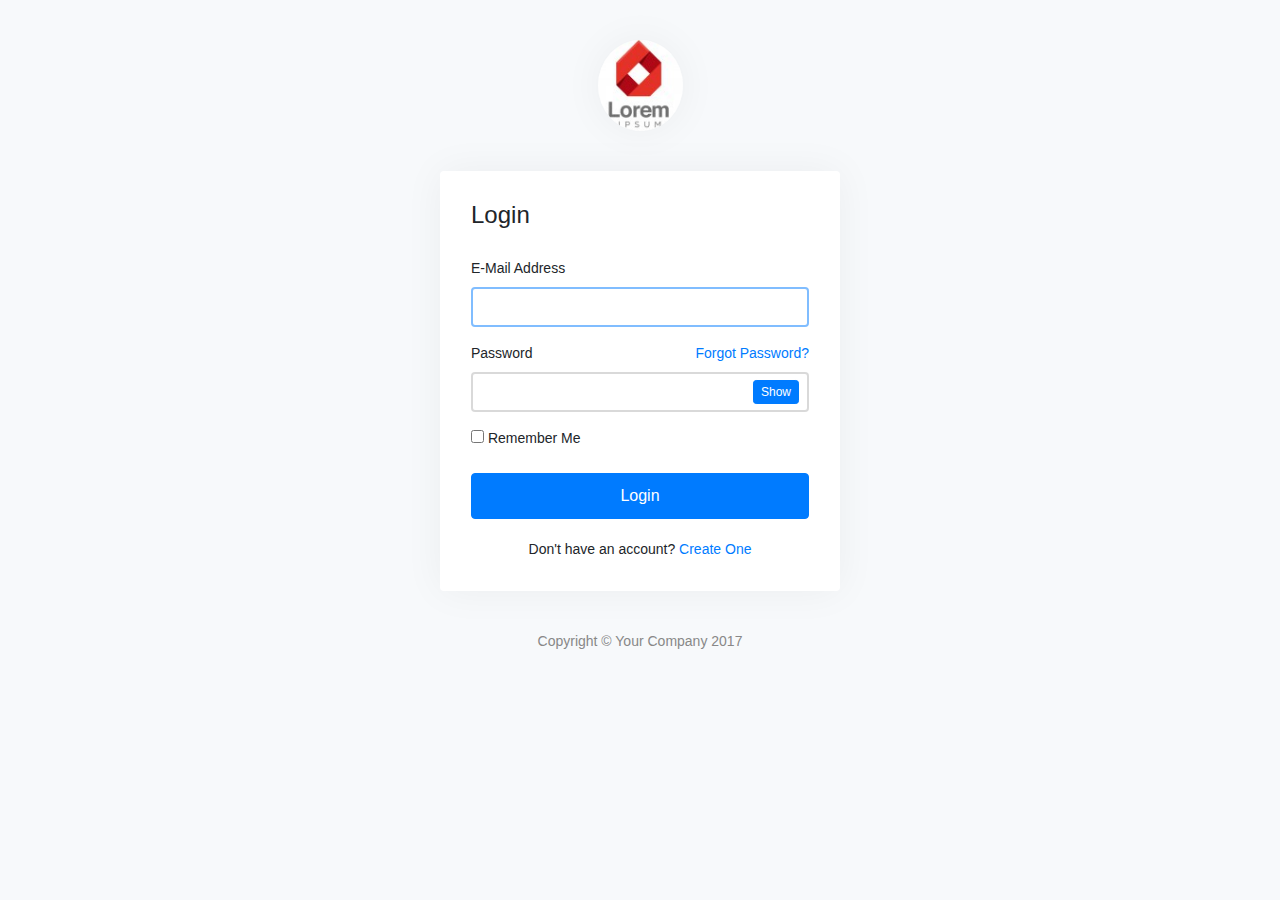
<file: index.html>
﻿<!DOCTYPE html>
<html>
<head>
	<meta charset="utf-8">
	<title>Login - Appointment Booking</title>
	<link rel="stylesheet" type="text/css" href="bootstrap/css/bootstrap.min.css">
	<link rel="stylesheet" type="text/css" href="css/my-login.css">
</head>
<body class="my-login-page">
	<section class="h-100">
		<div class="container h-100">
			<div class="row justify-content-md-center h-100">
				<div class="card-wrapper">
					<div class="brand">
						<img src="img/logo.jpg">
					</div>
					<div class="card fat">
						<div class="card-body">
							<h4 class="card-title">Login</h4>
							<form method="POST">
							 
								<div class="form-group">
									<label for="email">E-Mail Address</label>

									<input id="email" type="email" class="form-control" name="email" value="" required autofocus>
								</div>

								<div class="form-group">
									<label for="password">Password
										<a href="forgot.html" class="float-right">
											Forgot Password?
										</a>
									</label>
									<input id="password" type="password" class="form-control" name="password" required data-eye>
								</div>

								<div class="form-group">
									<label>
										<input type="checkbox" name="remember"> Remember Me
									</label>
								</div>

								<div class="form-group no-margin">
									<button type="button" id="login-btn" class="btn btn-primary btn-block">
										Login
									</button>
								</div>
								<div class="margin-top20 text-center">
									Don't have an account? <a href="register.html">Create One</a>
								</div>
							</form>
						</div>
					</div>
					<div class="footer">
						Copyright &copy; Your Company 2017
					</div>
				</div>
			</div>
		</div>
	</section>

	<script src="js/jquery.min.js"></script>
	<script src="bootstrap/js/bootstrap.min.js"></script>
	<script src="js/my-login.js"></script>
</body>
</html>
</file>
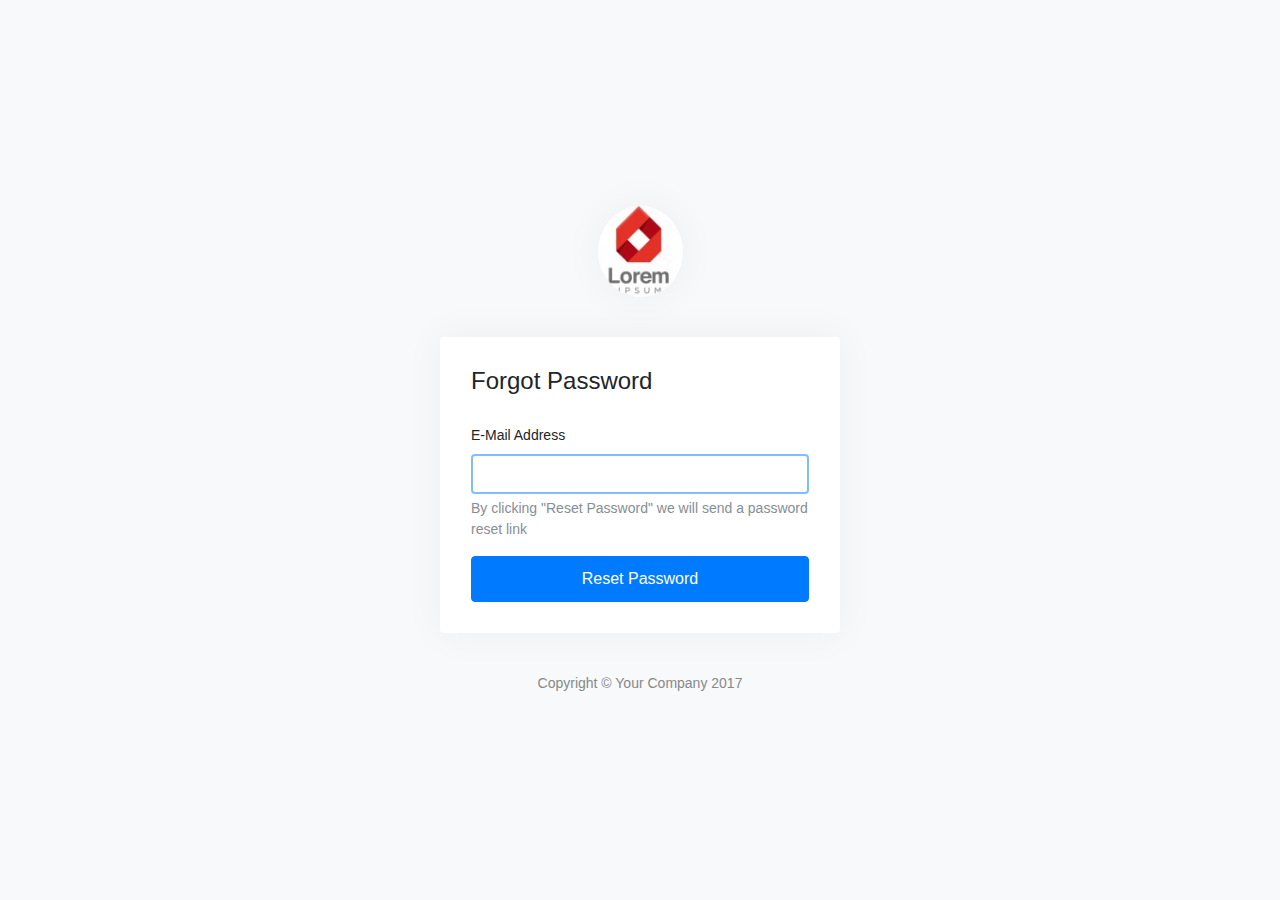
<file: forgot.html>
﻿<!DOCTYPE html>
<html>
<head>
	<meta charset="utf-8">
	
	<title> Bootstrap 4 forget password page Snippet</title>
	<link rel="stylesheet" type="text/css" href="bootstrap/css/bootstrap.min.css">
	<link rel="stylesheet" type="text/css" href="css/my-login.css">
</head>
<body class="my-login-page">
	<section class="h-100">
		<div class="container h-100">
			<div class="row justify-content-md-center align-items-center h-100">
				<div class="card-wrapper">
					<div class="brand">
						<img src="img/logo.jpg">
					</div>
					<div class="card fat">
						<div class="card-body">
							<h4 class="card-title">Forgot Password</h4>
							<form method="POST">
							 
								<div class="form-group">
									<label for="email">E-Mail Address</label>
									<input id="email" type="email" class="form-control" name="email" value="" required autofocus>
									<div class="form-text text-muted">
										By clicking "Reset Password" we will send a password reset link
									</div>
								</div>

								<div class="form-group no-margin">
									<button type="submit" class="btn btn-primary btn-block">
										Reset Password
									</button>
								</div>
							</form>
						</div>
					</div>
					<div class="footer">
						Copyright &copy; Your Company 2017
					</div>
				</div>
			</div>
		</div>
	</section>
</body>
</html>
</file>
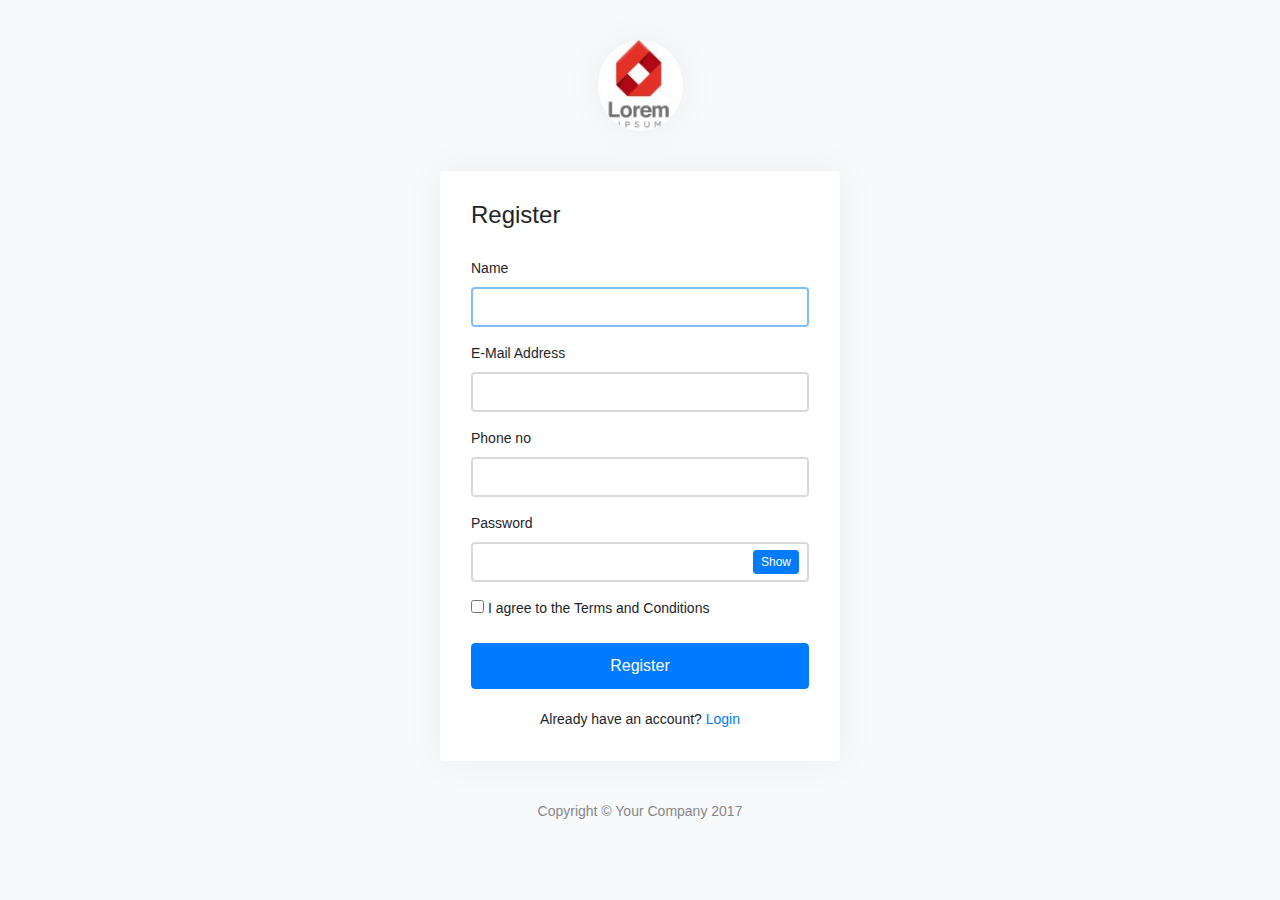
<file: register.html>
﻿<!DOCTYPE html>
<html>
<head>
	<meta charset="utf-8">
	<title>Register - Appointment Booking</title>
	<link rel="stylesheet" type="text/css" href="bootstrap/css/bootstrap.min.css">
	<link rel="stylesheet" type="text/css" href="css/my-login.css">
</head>
<body class="my-login-page">
	<section class="h-100">
		<div class="container h-100">
			<div class="row justify-content-md-center h-100">
				<div class="card-wrapper">
					<div class="brand">
						<img src="img/logo.jpg">
					</div>
					<div class="card fat">
						<div class="card-body">
							<h4 class="card-title">Register</h4>
							<form method="POST">
							 
								<div class="form-group">
									<label for="name">Name</label>
									<input id="name" type="text" class="form-control" name="name" required autofocus>
								</div>

								<div class="form-group">
									<label for="email">E-Mail Address</label>
									<input id="email" type="email" class="form-control" name="email" required>
								</div>
								
								<div class="form-group">
									<label for="phone">Phone no</label>
									<input id="phone" type="text" class="form-control" name="phone" required>
								</div>

								<div class="form-group">
									<label for="password">Password</label>
									<input id="password" type="password" class="form-control" name="password" required data-eye>
								</div>

								<div class="form-group">
									<label>
										<input type="checkbox" name="aggree" value="1"> I agree to the Terms and Conditions
									</label>
								</div>

								<div class="form-group no-margin">
									<button type="button" id="register-btn" class="btn btn-primary btn-block">
										Register
									</button>
								</div>
								<div class="margin-top20 text-center">
									Already have an account? <a href="index.html">Login</a>
								</div>
							</form>
						</div>
					</div>
					<div class="footer">
						Copyright &copy; Your Company 2017
					</div>
				</div>
			</div>
		</div>
	</section>

	<script src="js/jquery.min.js"></script>
	<script src="bootstrap/js/bootstrap.min.js"></script>
	<script src="js/my-login.js"></script>
</body>
</html>
</file>
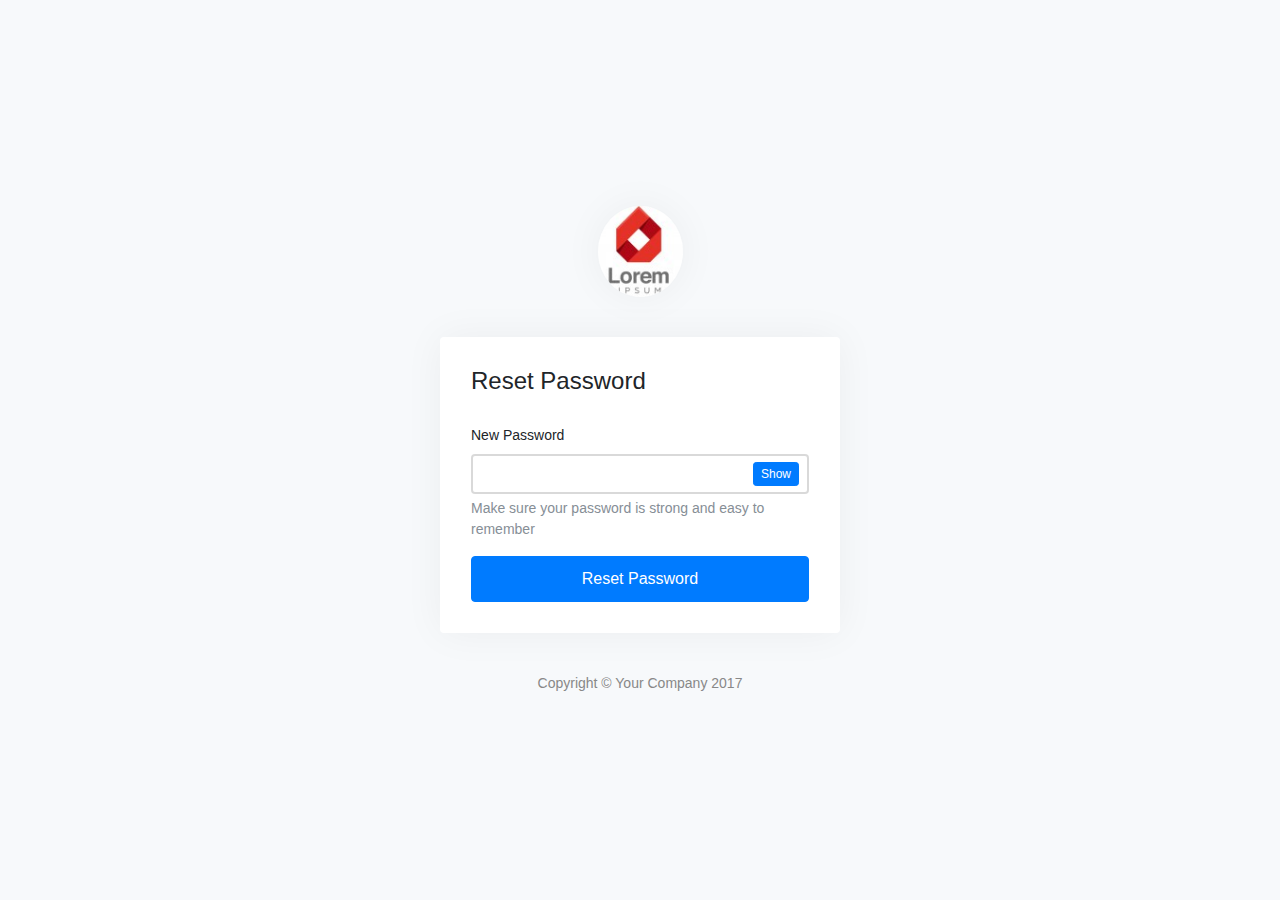
<file: reset.html>
<!DOCTYPE html>
<html>
<head>
	<meta charset="utf-8">
	<meta name="author" content="Kodinger">
	<title>My Login Page &mdash; Bootstrap 4 Login Page Snippet</title>
	<link rel="stylesheet" type="text/css" href="bootstrap/css/bootstrap.min.css">
	<link rel="stylesheet" type="text/css" href="css/my-login.css">
</head>
<body class="my-login-page">
	<section class="h-100">
		<div class="container h-100">
			<div class="row justify-content-md-center align-items-center h-100">
				<div class="card-wrapper">
					<div class="brand">
						<img src="img/logo.jpg">
					</div>
					<div class="card fat">
						<div class="card-body">
							<h4 class="card-title">Reset Password</h4>
							<form method="POST">
							 
								<div class="form-group">
									<label for="new-password">New Password</label>
									<input id="new-password" type="password" class="form-control" name="password" required autofocus data-eye>
									<div class="form-text text-muted">
										Make sure your password is strong and easy to remember
									</div>
								</div>

								<div class="form-group no-margin">
									<button type="submit" class="btn btn-primary btn-block">
										Reset Password
									</button>
								</div>
							</form>
						</div>
					</div>
					<div class="footer">
						Copyright &copy; Your Company 2017
					</div>
				</div>
			</div>
		</div>
	</section>

	<script src="js/jquery.min.js"></script>
	<script src="bootstrap/js/bootstrap.min.js"></script>
	<script src="js/my-login.js"></script>
</body>
</html>
</file>
<file: css/my-login.css>
html,body {
	height: 100%;
}

body.my-login-page {
	background-color: #f7f9fb;
	font-size: 14px;
}

.my-login-page .brand {
	width: 85px;
	height: 91px;
	overflow: hidden;
	border-radius: 50%;
	margin: 0 auto;
	margin: 40px auto;
	box-shadow: 0 0 40px rgba(0,0,0,.05);
}

.my-login-page .brand img {
	width: 100%;
}

.my-login-page .card-wrapper {
	width: 400px;
}

.my-login-page .card {
	border-color: transparent;
	box-shadow: 0 0 40px rgba(0,0,0,.05);
}

.my-login-page .card.fat {
	padding: 10px;
}

.my-login-page .card .card-title {
	margin-bottom: 30px;
}

.my-login-page .form-control {
	border-width: 2.3px;
}

.my-login-page .form-group label {
	width: 100%;
}

.my-login-page .btn.btn-block {
	padding: 12px 10px;
}

.my-login-page .margin-top20 {
	margin-top: 20px;
}

.my-login-page .no-margin {
	margin: 0;
}

.my-login-page .footer {
	margin: 40px 0;
	color: #888;
	text-align: center;
}
</file>
